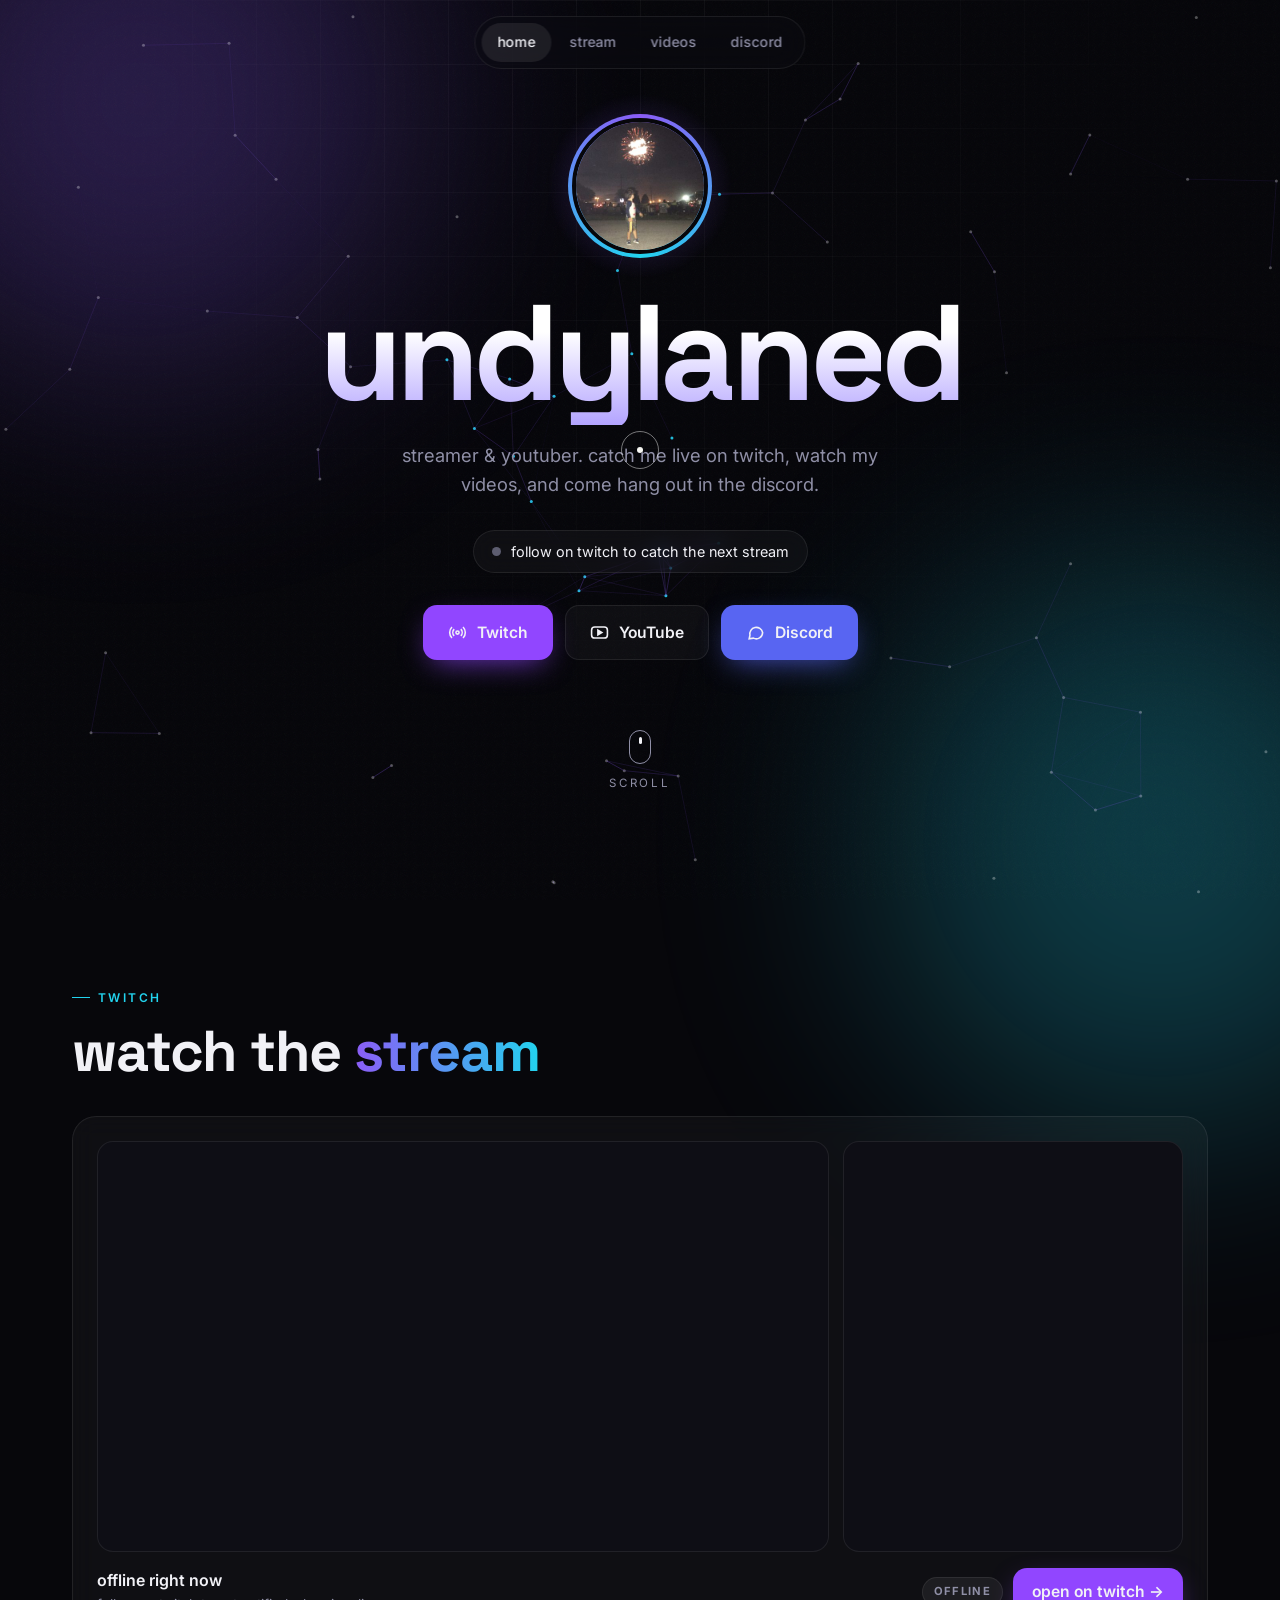
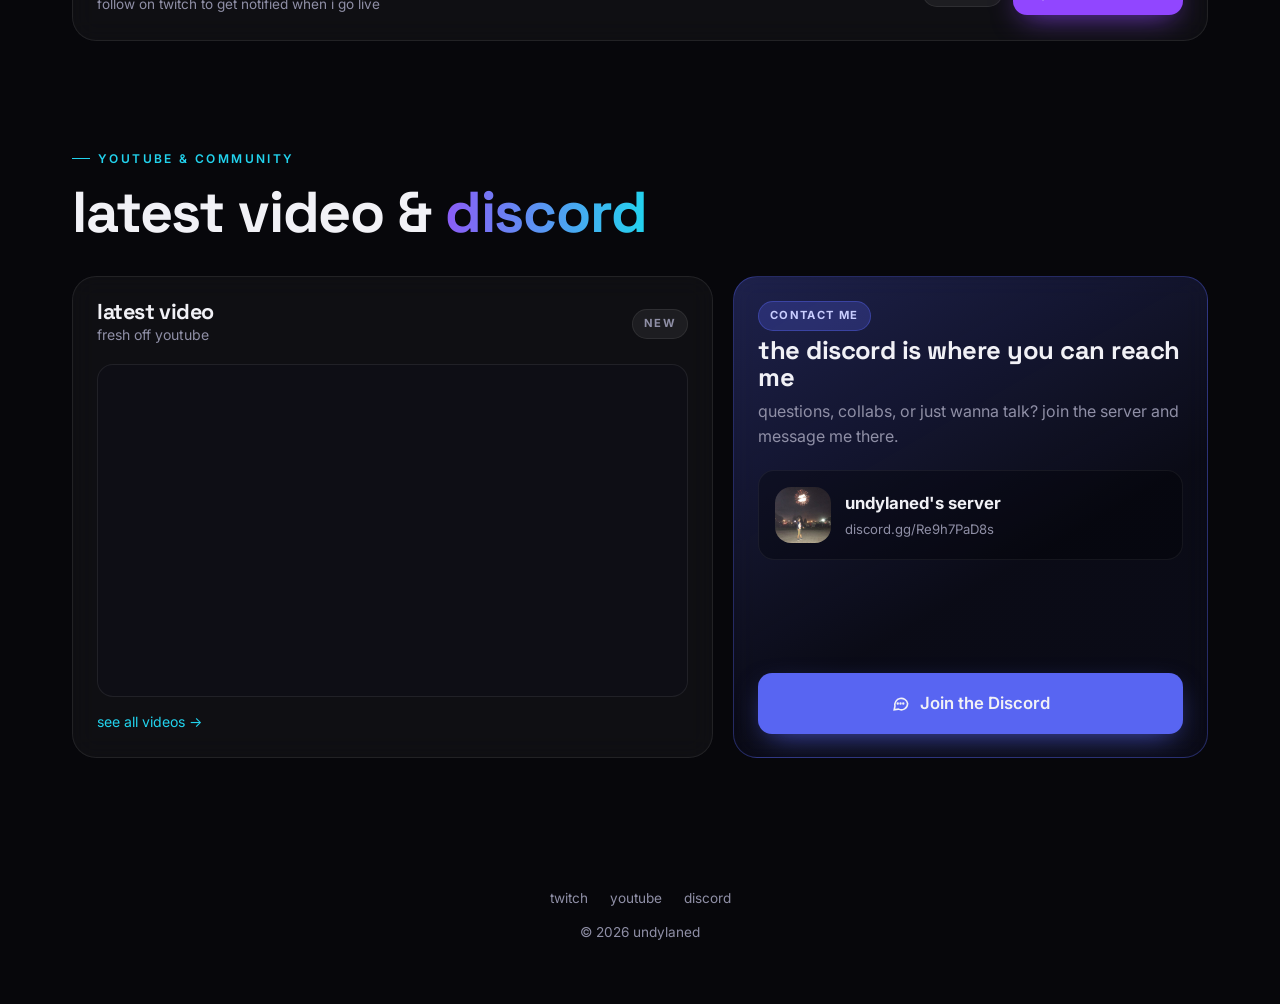
<file: index.html>
<!DOCTYPE html>
<html lang="en">
<head>
<meta charset="UTF-8">
<meta name="viewport" content="width=device-width, initial-scale=1.0">
<title>undylaned</title>
<meta name="description" content="undylaned — streamer on Twitch, videos on YouTube, and a Discord server to hang out in.">
<link rel="icon" type="image/png" sizes="32x32" href="[data-uri]">
<link rel="apple-touch-icon" href="images/apple-touch-icon.png">
<meta property="og:image" content="https://dsmonvr.github.io/images/avatar.png">
<meta name="theme-color" content="#07070b">
<link rel="preconnect" href="https://fonts.googleapis.com">
<link rel="preconnect" href="https://fonts.gstatic.com" crossorigin>
<link href="https://fonts.googleapis.com/css2?family=Space+Grotesk:wght@500;700&family=Inter:wght@400;500;600;700&display=swap" rel="stylesheet">
<style>
  :root{
    --bg:#07070b; --panel:rgba(255,255,255,.035); --panel2:rgba(255,255,255,.06); --line:rgba(255,255,255,.08);
    --text:#f1f1f6; --muted:#8f8fa6;
    --a1:#8b5cf6; --a2:#22d3ee; --live:#ff3b5c; --twitch:#9146ff; --discord:#5865F2;
    --radius:24px;
  }
  *{box-sizing:border-box;margin:0;padding:0}
  html{scroll-behavior:smooth}
  body{background:var(--bg);color:var(--text);font-family:Inter,system-ui,sans-serif;line-height:1.6;overflow-x:hidden;-webkit-font-smoothing:antialiased}
  a{color:inherit;text-decoration:none}
  h1,h2,h3{font-family:"Space Grotesk",Inter,sans-serif;line-height:1.05;letter-spacing:-.02em}
  ::selection{background:var(--a1);color:#fff}

  /* ---------- background ---------- */
  #bg{position:fixed;inset:0;z-index:-2}
  .blob{position:fixed;width:560px;height:560px;border-radius:50%;filter:blur(120px);opacity:.26;z-index:-3;pointer-events:none;transition:transform .25s linear}
  .blob.b1{background:var(--a1);top:-180px;left:-140px}
  .blob.b2{background:var(--a2);bottom:-220px;right:-160px}
  .gridlines{position:fixed;inset:0;z-index:-2;pointer-events:none;opacity:.5;
    background-image:linear-gradient(var(--line) 1px,transparent 1px),linear-gradient(90deg,var(--line) 1px,transparent 1px);
    background-size:64px 64px;mask-image:radial-gradient(ellipse at 50% 0%,#000 10%,transparent 65%)}
  .grain{position:fixed;inset:0;z-index:-1;pointer-events:none;opacity:.05;
    background-image:url("data:image/svg+xml,%3Csvg xmlns='http://www.w3.org/2000/svg' width='120' height='120'%3E%3Cfilter id='n'%3E%3CfeTurbulence baseFrequency='.9'/%3E%3C/filter%3E%3Crect width='120' height='120' filter='url(%23n)'/%3E%3C/svg%3E")}

  /* ---------- cursor ---------- */
  .cursor-dot,.cursor-ring{position:fixed;top:0;left:0;pointer-events:none;z-index:9999;border-radius:50%}
  .cursor-dot{width:6px;height:6px;background:#fff;mix-blend-mode:difference}
  .cursor-ring{width:38px;height:38px;border:1.5px solid rgba(255,255,255,.45);transition:width .25s,height .25s,background .25s,border-color .25s}
  .cursor-ring.hover{width:66px;height:66px;background:rgba(139,92,246,.12);border-color:var(--a1)}
  @media (hover:hover) and (pointer:fine){ body.has-cursor, body.has-cursor a, body.has-cursor button{cursor:none} }
  @media (hover:none),(pointer:coarse){ .cursor-dot,.cursor-ring{display:none} }

  /* ---------- progress + nav ---------- */
  #progress{position:fixed;top:0;left:0;height:2px;width:0;z-index:100;background:linear-gradient(90deg,var(--a1),var(--a2))}
  nav{position:fixed;top:16px;left:50%;transform:translateX(-50%);z-index:50;display:flex;align-items:center;gap:2px;padding:6px;
      border:1px solid var(--line);border-radius:999px;background:rgba(12,12,18,.55);backdrop-filter:blur(18px) saturate(1.4)}
  nav a{padding:8px 16px;border-radius:999px;font-size:.88rem;font-weight:500;color:var(--muted);transition:color .2s,background .2s}
  nav a:hover,nav a.active{color:var(--text);background:rgba(255,255,255,.08)}
  nav .nav-live{display:none;align-items:center;gap:6px;color:#fff;background:var(--live)}
  nav .nav-live.on{display:inline-flex}
  nav .nav-live:hover{background:#e62e4f}
  @media (max-width:560px){ nav a{padding:7px 11px;font-size:.8rem} }

  /* ---------- layout ---------- */
  main{max-width:1180px;margin:0 auto;padding:0 22px}
  section{padding:80px 0}
  .eyebrow{display:inline-flex;align-items:center;gap:8px;font-size:.75rem;letter-spacing:.2em;text-transform:uppercase;color:var(--a2);margin-bottom:14px;font-weight:600}
  .eyebrow::before{content:"";width:18px;height:1px;background:currentColor}
  .h2{font-size:clamp(2.2rem,5.5vw,3.6rem);margin-bottom:34px}
  .grad{background:linear-gradient(90deg,var(--a1),var(--a2));-webkit-background-clip:text;background-clip:text;color:transparent}

  /* ---------- hero ---------- */
  .hero{min-height:100vh;display:flex;flex-direction:column;align-items:center;justify-content:center;text-align:center;padding-top:90px}
  .avatar-wrap{position:relative;width:136px;height:136px;margin-bottom:28px}
  .avatar-wrap::before{content:"";position:absolute;inset:-4px;border-radius:50%;
     background:conic-gradient(from 0deg,var(--a1),var(--a2),var(--a1));animation:spin 5s linear infinite}
  .avatar-wrap::after{content:"";position:absolute;inset:-26px;border-radius:50%;background:radial-gradient(circle,rgba(139,92,246,.35),transparent 70%);z-index:-1}
  .avatar-wrap.live::before{background:conic-gradient(var(--live),#ff9a3c,var(--live))}
  .avatar-wrap.live::after{background:radial-gradient(circle,rgba(255,59,92,.4),transparent 70%)}
  .avatar{position:relative;width:100%;height:100%;border-radius:50%;object-fit:cover;border:4px solid var(--bg);background:#16161f;
          display:grid;place-items:center;font:700 3rem "Space Grotesk",sans-serif;color:var(--a2)}
  .live-tag{position:absolute;bottom:-8px;left:50%;transform:translateX(-50%);background:var(--live);color:#fff;
            font-size:.7rem;font-weight:700;letter-spacing:.12em;padding:3px 10px;border-radius:6px;border:3px solid var(--bg);display:none}
  .avatar-wrap.live .live-tag{display:block}
  @keyframes spin{to{transform:rotate(360deg)}}

  .name{font-size:clamp(3.4rem,13vw,8.5rem);letter-spacing:-.05em;margin-bottom:16px;display:flex;justify-content:center;flex-wrap:wrap}
  .name span{display:inline-block;background:linear-gradient(180deg,#fff 35%,#b3a4ff);-webkit-background-clip:text;background-clip:text;color:transparent;
             transition:transform .4s cubic-bezier(.2,.9,.3,1.5)}
  .name span:hover{transform:translateY(-16px) rotate(-8deg)}
  .tagline{color:var(--muted);font-size:1.15rem;max-width:540px;margin-bottom:30px}

  .status-pill{display:inline-flex;align-items:center;gap:10px;padding:9px 18px;border-radius:999px;border:1px solid var(--line);
               background:var(--panel);font-size:.9rem;margin-bottom:32px;backdrop-filter:blur(10px)}
  .dot{width:9px;height:9px;border-radius:50%;background:#5d5d70}
  .is-live .dot{background:var(--live);animation:pulse 1.6s infinite}
  .is-live{border-color:rgba(255,59,92,.4);background:rgba(255,59,92,.08)}
  @keyframes pulse{0%{box-shadow:0 0 0 0 rgba(255,59,92,.7)}70%{box-shadow:0 0 0 12px rgba(255,59,92,0)}100%{box-shadow:0 0 0 0 rgba(255,59,92,0)}}

  .btns{display:flex;gap:12px;flex-wrap:wrap;justify-content:center}
  .btn{display:inline-flex;align-items:center;gap:10px;padding:14px 24px;border-radius:14px;font-weight:600;border:1px solid var(--line);
       background:var(--panel);transition:transform .2s,background .2s,border-color .2s,box-shadow .2s;will-change:transform;font-family:inherit;font-size:.98rem;color:var(--text)}
  .btn:hover{background:var(--panel2);border-color:rgba(255,255,255,.18)}
  .btn svg{width:19px;height:19px;flex:none}
  .btn.twitch{background:var(--twitch);border-color:transparent;box-shadow:0 10px 30px -10px rgba(145,70,255,.8)}
  .btn.twitch:hover{background:#7d33f5}
  .btn.discord{background:var(--discord);border-color:transparent;box-shadow:0 10px 30px -10px rgba(88,101,242,.8)}
  .btn.discord:hover{background:#4752c4}
  .scroll-hint{margin-top:70px;display:flex;flex-direction:column;align-items:center;gap:10px;color:var(--muted);font-size:.72rem;letter-spacing:.25em;text-transform:uppercase}
  .mouse{width:22px;height:34px;border:1.5px solid var(--muted);border-radius:12px;position:relative}
  .mouse::after{content:"";position:absolute;top:6px;left:50%;width:3px;height:7px;margin-left:-1.5px;border-radius:2px;background:var(--text);animation:wheel 1.8s infinite}
  @keyframes wheel{0%{opacity:1;transform:none}100%{opacity:0;transform:translateY(10px)}}

  /* ---------- cards ---------- */
  .card{position:relative;border:1px solid var(--line);border-radius:var(--radius);background:var(--panel);padding:24px;overflow:hidden;
        backdrop-filter:blur(12px);transition:transform .25s ease,border-color .3s}
  .card::before{content:"";position:absolute;inset:0;pointer-events:none;opacity:0;transition:opacity .3s;z-index:0;
        background:radial-gradient(460px circle at var(--mx,50%) var(--my,50%),rgba(139,92,246,.16),transparent 45%)}
  .card:hover::before{opacity:1}
  .card:hover{border-color:rgba(255,255,255,.16)}
  .card > *{position:relative;z-index:1}
  .card h3{font-size:1.35rem}
  .card p{color:var(--muted)}
  .card-head{display:flex;justify-content:space-between;align-items:center;margin-bottom:18px;gap:12px}
  .card-head .sub{font-size:.88rem;color:var(--muted)}
  .badge{display:inline-flex;align-items:center;gap:6px;font-size:.7rem;font-weight:700;letter-spacing:.12em;padding:5px 11px;border-radius:999px;background:var(--panel2);color:var(--muted);text-transform:uppercase;white-space:nowrap;border:1px solid var(--line)}
  .badge.live{background:var(--live);color:#fff;border-color:transparent}
  .badge.live::before{content:"";width:6px;height:6px;border-radius:50%;background:#fff;animation:blink 1s infinite}
  @keyframes blink{50%{opacity:.3}}

  /* twitch embed */
  .stream-wrap{display:grid;grid-template-columns:1fr 340px;gap:14px}
  @media (max-width:960px){ .stream-wrap{grid-template-columns:1fr} .chat{display:none} }
  .media{position:relative;aspect-ratio:16/9;border-radius:16px;overflow:hidden;background:#0e0e15;border:1px solid var(--line)}
  .media iframe{position:absolute;inset:0;width:100%;height:100%;border:0}
  .chat{position:relative;border-radius:16px;overflow:hidden;border:1px solid var(--line);background:#0e0e15}
  .chat iframe{position:absolute;inset:0;width:100%;height:100%;border:0}
  .embed-note{position:absolute;inset:0;display:grid;place-items:center;text-align:center;padding:20px;color:var(--muted);font-size:.9rem}
  .stream-foot{display:flex;justify-content:space-between;align-items:center;gap:14px;margin-top:16px;flex-wrap:wrap}
  .stream-title{font-weight:600}
  .stream-title small{display:block;font-weight:400;color:var(--muted);font-size:.85rem}

  /* bento row */
  .bento{display:grid;grid-template-columns:1.35fr 1fr;gap:20px;margin-top:20px}
  @media (max-width:860px){ .bento{grid-template-columns:1fr} }

  /* youtube */
  .media img{width:100%;height:100%;object-fit:cover;transition:transform .6s}
  .media button.play{position:absolute;inset:0;border:0;background:linear-gradient(transparent 45%,rgba(0,0,0,.8));cursor:pointer;display:flex;align-items:flex-end;padding:18px;text-align:left;color:#fff;font:inherit}
  .media:hover img{transform:scale(1.05)}
  .play-icon{position:absolute;top:50%;left:50%;transform:translate(-50%,-50%);width:72px;height:72px;border-radius:50%;
             background:rgba(255,255,255,.14);backdrop-filter:blur(10px);border:1px solid rgba(255,255,255,.25);display:grid;place-items:center;transition:transform .25s,background .25s}
  .media:hover .play-icon{transform:translate(-50%,-50%) scale(1.12);background:#ff0033;border-color:transparent}
  .play-icon svg{width:26px;height:26px;margin-left:4px;fill:#fff}
  .vid-title{font-weight:600;font-size:1.05rem;text-shadow:0 2px 10px rgba(0,0,0,.6)}
  .meta{color:var(--muted);font-size:.88rem;margin-top:14px}
  .meta a{color:var(--a2)}

  /* discord */
  .discord-card{display:flex;flex-direction:column;background:linear-gradient(150deg,rgba(88,101,242,.28),rgba(88,101,242,.05) 60%);border-color:rgba(88,101,242,.35)}
  .discord-card::before{background:radial-gradient(460px circle at var(--mx,50%) var(--my,50%),rgba(88,101,242,.35),transparent 45%)}
  .discord-card h3{font-size:1.6rem;margin:6px 0 8px}
  .server{display:flex;align-items:center;gap:14px;padding:16px;border-radius:16px;background:rgba(0,0,0,.28);border:1px solid rgba(255,255,255,.06);margin:20px 0}
  .server-icon{width:56px;height:56px;border-radius:16px;background:var(--discord);display:grid;place-items:center;font:700 1.3rem "Space Grotesk",sans-serif;flex:none;overflow:hidden}
  .server-icon img{width:100%;height:100%;object-fit:cover}
  .server b{display:block;font-size:1.05rem}
  .counts{display:flex;gap:14px;font-size:.82rem;color:var(--muted);margin-top:2px;flex-wrap:wrap}
  .counts span{display:inline-flex;align-items:center;gap:6px}
  .counts i{width:8px;height:8px;border-radius:50%;display:inline-block}
  .btn-join{margin-top:auto;width:100%;justify-content:center;padding:16px;font-size:1.05rem}

  /* reveal on scroll */
  .reveal{opacity:0;transform:translateY(40px) scale(.98);transition:opacity .9s ease,transform .9s cubic-bezier(.2,.8,.2,1)}
  .reveal.in{opacity:1;transform:none}
  .reveal.d1{transition-delay:.12s}.reveal.d2{transition-delay:.24s}

  footer{text-align:center;padding:50px 20px 60px;color:var(--muted);font-size:.85rem}
  footer .links{display:flex;justify-content:center;gap:22px;margin-bottom:12px}
  footer .links a:hover{color:var(--text)}

  @media (prefers-reduced-motion:reduce){
    *{animation:none!important;transition:none!important}
    .reveal{opacity:1;transform:none}
  }
</style>
</head>
<body>
<!-- =========================================================
     EDIT THESE to update the site
     ========================================================= -->
<script>
  const CONFIG = {
    twitch: "undylaned",
    youtubeChannelId: "UCiblgAXCY_FD3Drviri-kiA",
    youtubeHandle: "@undylaned",
    discordInvite: "Re9h7PaD8s"   // the code after discord.gg/
  };
</script>

<canvas id="bg"></canvas>
<div class="blob b1"></div><div class="blob b2"></div><div class="gridlines"></div><div class="grain"></div>
<div class="cursor-ring"></div><div class="cursor-dot"></div>
<div id="progress"></div>

<nav>
  <a href="#home" class="active">home</a>
  <a href="#stream">stream</a>
  <a href="#videos">videos</a>
  <a href="#discord">discord</a>
  <a href="#stream" class="nav-live" id="navLive">● live</a>
</nav>

<main>
  <!-- HERO -->
  <section class="hero" id="home">
    <div class="avatar-wrap" id="avatarWrap">
      <img class="avatar" src="[data-uri]" alt="undylaned avatar" onerror="this.outerHTML='<div class=avatar>u</div>'">
      <span class="live-tag">LIVE</span>
    </div>
    <h1 class="name" id="name">undylaned</h1>
    <p class="tagline">streamer &amp; youtuber. catch me live on twitch, watch my videos, and come hang out in the discord.</p>
    <div class="status-pill" id="statusPill"><span class="dot"></span><span id="statusText">checking if i'm live…</span></div>
    <div class="btns">
      <a class="btn twitch magnetic" id="twitchBtn" target="_blank" rel="noopener">
        <svg viewBox="0 0 24 24" fill="none" stroke="currentColor" stroke-width="2"><circle cx="12" cy="12" r="2"/><path d="M16.2 7.8a6 6 0 0 1 0 8.4M7.8 16.2a6 6 0 0 1 0-8.4M19 5a10 10 0 0 1 0 14M5 19A10 10 0 0 1 5 5"/></svg>
        <span>Twitch</span>
      </a>
      <a class="btn magnetic" id="ytBtn" target="_blank" rel="noopener">
        <svg viewBox="0 0 24 24" fill="none" stroke="currentColor" stroke-width="2"><rect x="2" y="5" width="20" height="14" rx="4"/><path d="m10 9 5 3-5 3z" fill="currentColor"/></svg>
        YouTube
      </a>
      <a class="btn discord magnetic discordLink" target="_blank" rel="noopener">
        <svg viewBox="0 0 24 24" fill="none" stroke="currentColor" stroke-width="2"><path d="M21 12a8 8 0 0 1-11.6 7.1L4 20l1-4.6A8 8 0 1 1 21 12z"/></svg>
        Discord
      </a>
    </div>
    <div class="scroll-hint"><div class="mouse"></div>scroll</div>
  </section>

  <!-- TWITCH -->
  <section id="stream">
    <p class="eyebrow reveal">twitch</p>
    <h2 class="h2 reveal">watch the <span class="grad">stream</span></h2>
    <div class="card reveal">
      <div class="stream-wrap">
        <div class="media" id="playerBox"><div class="embed-note">loading stream…</div></div>
        <div class="chat" id="chatBox"></div>
      </div>
      <div class="stream-foot">
        <div class="stream-title" id="streamTitle">offline right now<small>follow on twitch to get notified when i go live</small></div>
        <div style="display:flex;gap:10px;align-items:center">
          <span class="badge" id="streamBadge">offline</span>
          <a class="btn twitch" id="twitchBtn2" target="_blank" rel="noopener" style="padding:10px 18px">open on twitch →</a>
        </div>
      </div>
    </div>
  </section>

  <!-- VIDEO + DISCORD -->
  <section id="videos" style="padding-top:20px">
    <p class="eyebrow reveal">youtube &amp; community</p>
    <h2 class="h2 reveal">latest video &amp; <span class="grad">discord</span></h2>
    <div class="bento">
      <div class="card tilt reveal">
        <div class="card-head">
          <div><h3>latest video</h3><div class="sub">fresh off youtube</div></div>
          <span class="badge">new</span>
        </div>
        <div class="media" id="videoMedia"><div class="embed-note">loading…</div></div>
        <p class="meta" id="videoMeta"></p>
      </div>

      <div class="card tilt discord-card reveal d1" id="discord">
        <span class="badge" style="align-self:flex-start;background:rgba(88,101,242,.25);color:#c9ceff;border-color:rgba(88,101,242,.4)">contact me</span>
        <h3>the discord is where you can reach me</h3>
        <p>questions, collabs, or just wanna talk? join the server and message me there.</p>
        <div class="server">
          <div class="server-icon" id="srvIcon"><img src="[data-uri]" alt="undylaned"></div>
          <div>
            <b id="srvName">undylaned's server</b>
            <div class="counts" id="srvCounts">
              <span><i style="background:#23a55a"></i><em id="srvOnline" style="font-style:normal">—</em> online</span>
              <span><i style="background:#80848e"></i><em id="srvMembers" style="font-style:normal">—</em> members</span>
            </div>
          </div>
        </div>
        <a class="btn discord btn-join magnetic discordLink" target="_blank" rel="noopener">
          <svg viewBox="0 0 24 24" fill="none" stroke="currentColor" stroke-width="2"><path d="M21 12a8 8 0 0 1-11.6 7.1L4 20l1-4.6A8 8 0 1 1 21 12z"/><path d="M8.5 12h.01M12 12h.01M15.5 12h.01" stroke-width="3" stroke-linecap="round"/></svg>
          Join the Discord
        </a>
      </div>
    </div>
  </section>
</main>

<footer>
  <div class="links">
    <a id="fTw" target="_blank" rel="noopener">twitch</a>
    <a id="fYt" target="_blank" rel="noopener">youtube</a>
    <a class="discordLink" target="_blank" rel="noopener">discord</a>
  </div>
  © <span id="yr"></span> undylaned
</footer>

<script>
(() => {
  const $ = s => document.querySelector(s);
  const reduce = matchMedia("(prefers-reduced-motion: reduce)").matches;
  const finePointer = matchMedia("(hover:hover) and (pointer:fine)").matches;
  const host = location.hostname || "localhost";

  /* ---------- links ---------- */
  const tw = `https://www.twitch.tv/${CONFIG.twitch}`;
  const yt = `https://www.youtube.com/${CONFIG.youtubeHandle}`;
  const dc = `https://discord.com/invite/${CONFIG.discordInvite}`;
  ["#twitchBtn","#twitchBtn2","#fTw"].forEach(s => $(s).href = tw);
  ["#ytBtn","#fYt"].forEach(s => $(s).href = yt);
  document.querySelectorAll(".discordLink").forEach(a => a.href = dc);
  $("#yr").textContent = new Date().getFullYear();

  /* ---------- name letters ---------- */
  const nameEl = $("#name");
  nameEl.innerHTML = [...nameEl.textContent].map(c => `<span>${c}</span>`).join("");

  /* ---------- custom cursor ---------- */
  const mouse = { x: innerWidth/2, y: innerHeight/2 };
  addEventListener("mousemove", e => { mouse.x = e.clientX; mouse.y = e.clientY; });
  if (finePointer && !reduce) {
    document.body.classList.add("has-cursor");
    const dot = $(".cursor-dot"), ring = $(".cursor-ring");
    let rx = mouse.x, ry = mouse.y;
    (function loop(){
      rx += (mouse.x-rx)*.16; ry += (mouse.y-ry)*.16;
      dot.style.transform = `translate(${mouse.x}px,${mouse.y}px) translate(-50%,-50%)`;
      ring.style.transform = `translate(${rx}px,${ry}px) translate(-50%,-50%)`;
      requestAnimationFrame(loop);
    })();
    document.addEventListener("mouseover", e => ring.classList.toggle("hover", !!e.target.closest("a,button")));
    // hide custom cursor over iframes (they swallow mouse events)
    document.addEventListener("mouseout", e => { if (!e.relatedTarget) { dot.style.opacity = ring.style.opacity = 0; } });
    document.addEventListener("mouseover", () => { dot.style.opacity = ring.style.opacity = 1; });
  }

  /* ---------- mouse-reactive particles ---------- */
  const cv = $("#bg"), ctx = cv.getContext("2d");
  let W, H, pts = [], dpr = 1;
  function resize(){
    dpr = Math.min(devicePixelRatio, 2);
    W = cv.width = innerWidth*dpr; H = cv.height = innerHeight*dpr;
    cv.style.width = innerWidth+"px"; cv.style.height = innerHeight+"px";
    const n = Math.min(90, Math.floor(innerWidth*innerHeight/16000));
    pts = Array.from({length:n}, () => ({ x:Math.random()*W, y:Math.random()*H, vx:(Math.random()-.5)*.3, vy:(Math.random()-.5)*.3 }));
  }
  resize(); addEventListener("resize", resize);
  function draw(){
    ctx.clearRect(0,0,W,H);
    const mx = mouse.x*dpr, my = mouse.y*dpr, R = 170*dpr, L = 120*dpr;
    for (const p of pts){
      const dx = p.x-mx, dy = p.y-my, d = Math.hypot(dx,dy) || 1;
      if (d < R){ const f = (R-d)/R*1.5; p.x += dx/d*f; p.y += dy/d*f; }
      p.x += p.vx; p.y += p.vy;
      if (p.x<0||p.x>W) p.vx*=-1; if (p.y<0||p.y>H) p.vy*=-1;
      ctx.fillStyle = d < R*1.6 ? "rgba(34,211,238,.9)" : "rgba(255,255,255,.3)";
      ctx.beginPath(); ctx.arc(p.x,p.y,1.5*dpr,0,7); ctx.fill();
    }
    for (let i=0;i<pts.length;i++) for (let j=i+1;j<pts.length;j++){
      const a=pts[i], b=pts[j], d=Math.hypot(a.x-b.x,a.y-b.y);
      if (d<L){ ctx.strokeStyle=`rgba(139,92,246,${(1-d/L)*.32})`; ctx.lineWidth=dpr; ctx.beginPath(); ctx.moveTo(a.x,a.y); ctx.lineTo(b.x,b.y); ctx.stroke(); }
    }
    if (!reduce) requestAnimationFrame(draw);
  }
  draw();
  const b1 = $(".b1"), b2 = $(".b2");
  addEventListener("mousemove", e => {
    const x = e.clientX/innerWidth-.5, y = e.clientY/innerHeight-.5;
    b1.style.transform = `translate(${x*90}px,${y*90}px)`; b2.style.transform = `translate(${-x*90}px,${-y*90}px)`;
  });

  /* ---------- card spotlight + tilt ---------- */
  document.querySelectorAll(".card").forEach(c => {
    c.addEventListener("mousemove", e => {
      const r = c.getBoundingClientRect(), x = e.clientX-r.left, y = e.clientY-r.top;
      c.style.setProperty("--mx", x+"px"); c.style.setProperty("--my", y+"px");
      if (c.classList.contains("tilt") && finePointer && !reduce)
        c.style.transform = `perspective(1000px) rotateX(${(y/r.height-.5)*-5}deg) rotateY(${(x/r.width-.5)*5}deg)`;
    });
    c.addEventListener("mouseleave", () => c.style.transform = "");
  });

  /* ---------- magnetic buttons ---------- */
  if (finePointer && !reduce) document.querySelectorAll(".magnetic").forEach(b => {
    b.addEventListener("mousemove", e => { const r=b.getBoundingClientRect();
      b.style.transform = `translate(${(e.clientX-r.left-r.width/2)*.22}px,${(e.clientY-r.top-r.height/2)*.32}px)`; });
    b.addEventListener("mouseleave", () => b.style.transform = "");
  });

  /* ---------- scroll ---------- */
  const prog = $("#progress"), hero = $(".hero");
  addEventListener("scroll", () => {
    const max = document.documentElement.scrollHeight - innerHeight;
    prog.style.width = (scrollY/max*100)+"%";
    if (!reduce && scrollY < innerHeight){
      hero.style.transform = `translateY(${scrollY*.35}px) scale(${1-scrollY/innerHeight*.08})`;
      hero.style.opacity = 1 - scrollY/(innerHeight*.85);
    }
  }, {passive:true});
  const io = new IntersectionObserver(es => es.forEach(e => { if (e.isIntersecting){ e.target.classList.add("in"); io.unobserve(e.target);} }), {threshold:.12});
  document.querySelectorAll(".reveal").forEach(el => io.observe(el));
  const navLinks = [...document.querySelectorAll("nav a:not(.nav-live)")];
  const secIO = new IntersectionObserver(es => es.forEach(e => {
    if (e.isIntersecting) navLinks.forEach(a => a.classList.toggle("active", a.getAttribute("href")==="#"+e.target.id));
  }), {rootMargin:"-45% 0px -50% 0px"});
  document.querySelectorAll("#home,#stream,#videos,#discord").forEach(s => secIO.observe(s));

  /* ---------- Twitch embed (player + chat) ---------- */
  function mountTwitch(){
    if (location.protocol === "file:"){
      $("#playerBox").innerHTML = `<div class="embed-note">the twitch player shows up once the site is online (twitch blocks it on local files).</div>`;
      return;
    }
    $("#playerBox").innerHTML = `<iframe src="https://player.twitch.tv/?channel=${CONFIG.twitch}&parent=${host}&muted=true&autoplay=true" allowfullscreen title="Twitch stream"></iframe>`;
    $("#chatBox").innerHTML = `<iframe src="https://www.twitch.tv/embed/${CONFIG.twitch}/chat?parent=${host}&darkpopout" title="Twitch chat"></iframe>`;
  }
  mountTwitch();

  /* ---------- live status (no API key, via decapi.me) ---------- */
  async function checkLive(){
    try{
      const up = (await (await fetch(`https://decapi.me/twitch/uptime/${CONFIG.twitch}`)).text()).trim();
      const live = !/offline|not found|error|no user/i.test(up);
      $("#statusPill").classList.toggle("is-live", live);
      $("#avatarWrap").classList.toggle("live", live);
      $("#navLive").classList.toggle("on", live);
      $("#streamBadge").classList.toggle("live", live);
      $("#streamBadge").textContent = live ? "live" : "offline";
      if (live){
        const [title, game] = await Promise.all([
          fetch(`https://decapi.me/twitch/title/${CONFIG.twitch}`).then(r=>r.text()).catch(()=>""),
          fetch(`https://decapi.me/twitch/game/${CONFIG.twitch}`).then(r=>r.text()).catch(()=>"")
        ]);
        $("#statusText").innerHTML = `<b>live now</b>${game ? " · playing "+esc(game) : ""}`;
        $("#streamTitle").innerHTML = `${esc(title || "live now!")}<small>${game ? esc(game)+" · " : ""}live for ${esc(up)}</small>`;
        $("#twitchBtn span").textContent = "Watch live";
      } else {
        $("#statusText").textContent = "offline right now · follow on twitch for notifications";
        $("#streamTitle").innerHTML = `offline right now<small>follow on twitch to get notified when i go live</small>`;
        $("#twitchBtn span").textContent = "Twitch";
      }
    }catch(e){
      $("#statusText").textContent = "follow on twitch to catch the next stream";
    }
  }
  checkLive(); setInterval(checkLive, 60000);

  /* ---------- latest YouTube video ---------- */
  async function latestVideo(){
    const feed = `https://www.youtube.com/feeds/videos.xml?channel_id=${CONFIG.youtubeChannelId}`;
    let vid = null;
    try{
      const j = await (await fetch(`https://api.rss2json.com/v1/api.json?rss_url=${encodeURIComponent(feed)}`)).json();
      const it = j.items && j.items[0];
      const m = it && (it.link.match(/v=([\w-]{11})/) || (it.guid||"").match(/([\w-]{11})$/));
      if (m) vid = { id: m[1], title: it.title, date: it.pubDate };
    }catch(e){}
    if (!vid) try{
      const t = (await (await fetch(`https://decapi.me/youtube/latest_video?id=${CONFIG.youtubeChannelId}&format={id}|{title}`)).text()).trim();
      const [id, ...rest] = t.split("|"); if (/^[\w-]{11}$/.test(id)) vid = { id, title: rest.join("|") };
    }catch(e){}

    const box = $("#videoMedia");
    if (vid){
      box.innerHTML = `<img src="https://i.ytimg.com/vi/${vid.id}/maxresdefault.jpg" onerror="this.onerror=null;this.src='https://i.ytimg.com/vi/${vid.id}/hqdefault.jpg'" alt="">
        <button class="play" aria-label="Play video"><span class="play-icon"><svg viewBox="0 0 24 24"><path d="M6 4l14 8-14 8z"/></svg></span><span class="vid-title">${esc(vid.title)}</span></button>`;
      box.querySelector(".play").onclick = () =>
        box.innerHTML = `<iframe src="https://www.youtube.com/embed/${vid.id}?autoplay=1" allow="autoplay; encrypted-media; picture-in-picture" allowfullscreen></iframe>`;
      $("#videoMeta").innerHTML = (vid.date ? `posted ${timeAgo(new Date(vid.date.replace(" ","T")+"Z"))} · ` : "") + `<a href="${yt}" target="_blank" rel="noopener">see all videos →</a>`;
    } else {
      box.innerHTML = `<iframe src="https://www.youtube.com/embed/videoseries?list=${CONFIG.youtubeChannelId.replace(/^UC/,"UU")}" allowfullscreen></iframe>`;
      $("#videoMeta").innerHTML = `<a href="${yt}" target="_blank" rel="noopener">see all videos →</a>`;
    }
  }
  latestVideo();

  /* ---------- Discord server info (name, icon, online + member counts) ---------- */
  async function discordInfo(){
    try{
      const j = await (await fetch(`https://discord.com/api/v10/invites/${CONFIG.discordInvite}?with_counts=true`)).json();
      if (!j.guild) throw 0;
      $("#srvName").textContent = j.guild.name;
      $("#srvOnline").textContent = (j.approximate_presence_count ?? "—").toLocaleString();
      $("#srvMembers").textContent = (j.approximate_member_count ?? "—").toLocaleString();
    }catch(e){
      $("#srvCounts").innerHTML = `<span>discord.gg/${esc(CONFIG.discordInvite)}</span>`;
    }
  }
  discordInfo();

  function esc(s){ return String(s).replace(/[&<>"']/g, c => ({"&":"&amp;","<":"&lt;",">":"&gt;",'"':"&quot;","'":"&#39;"}[c])); }
  function timeAgo(d){
    const s = (Date.now()-d)/1000; if (isNaN(s)) return "recently";
    for (const [n,l] of [[31536000,"year"],[2592000,"month"],[604800,"week"],[86400,"day"],[3600,"hour"],[60,"minute"]])
      if (s>=n){ const v=Math.floor(s/n); return `${v} ${l}${v>1?"s":""} ago`; }
    return "just now";
  }
})();
</script>
</body>
</html>
</file>
